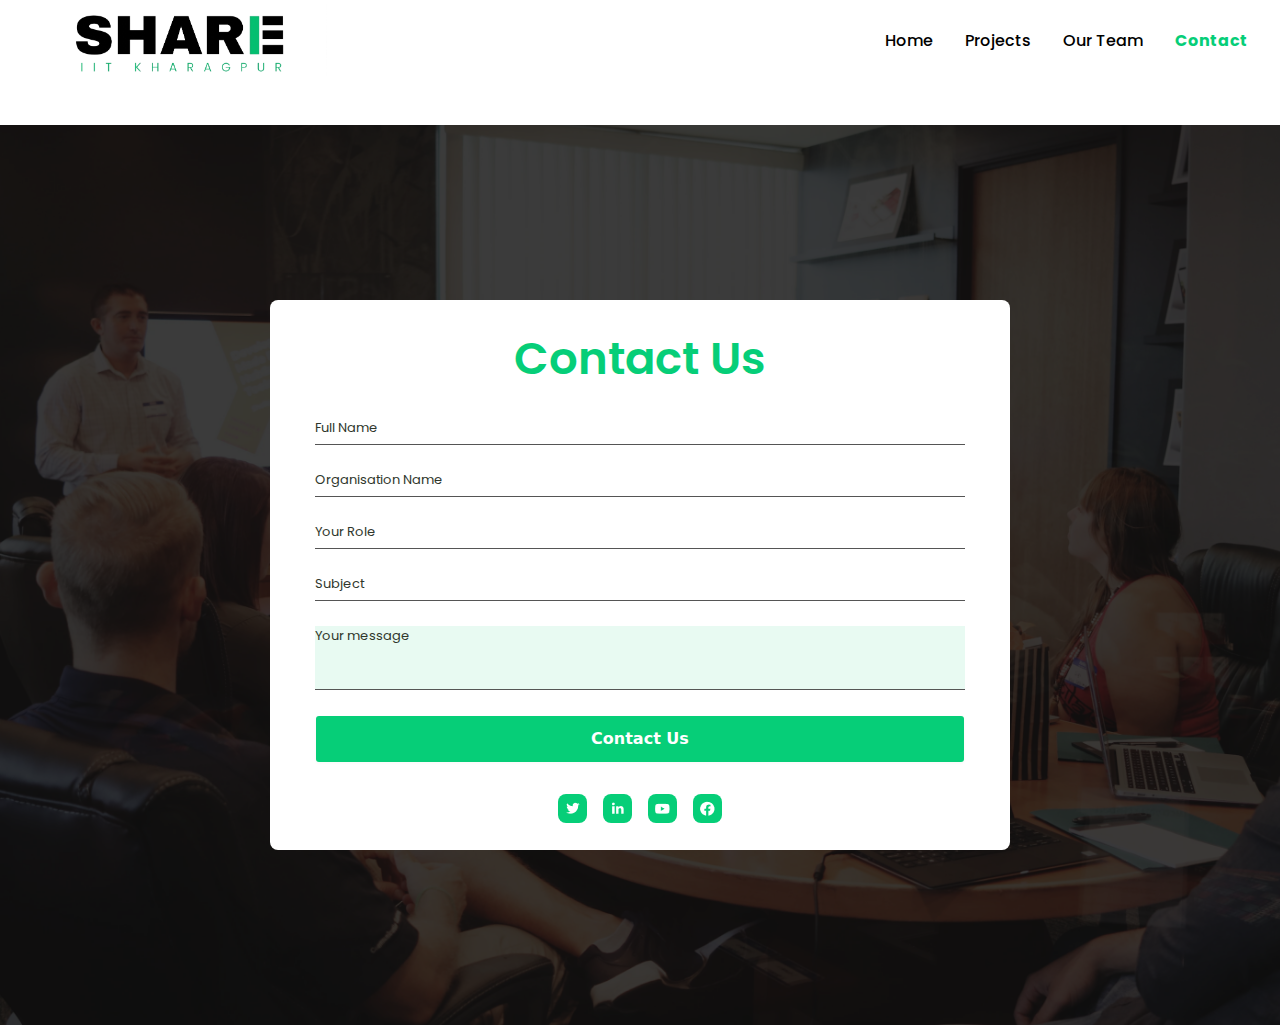
<file: contact.html>
<!DOCTYPE html>
<html lang="en">
<head>
    <meta charset="UTF-8">
    <meta name="viewport" content="width=device-width, initial-scale=1.0">
    <title>Document</title>
    <link rel="stylesheet" href="contacts.css">
</head>
<body>
    <div id="navbar">
        
        <div id="navLogo">
            <input id="menu" class="material-symbols-outlined" type="button" value="menu">
            <div id="sidebar">
                <a href="/index.html" >Home</a>
                <a href="projects.html">Projects</a>
                <a href="Team.html">Our Team</a>
                <a href="contact.html" style="color: #06ce78; font-weight: bolder;">Contact</a>
            </div>
            <img src="assets/Logo_Share.png" alt="" id="logo">
        </div>
        <div id="navLinks">
            <a href="/index.html" >Home</a>
            <a href="projects.html">Projects</a>
            <a href="Team.html">Our Team</a>
            <a href="contact.html" style="color: #06ce78; font-weight: bolder;">Contact</a>
        </div>
    </div>
    <br><br><br><br><br>
    <div id="bg"></div>
    <div id="bg_overlay">
        <div id="whitecard">
            <p id="contact_tittle">Contact Us</p>
            <div id="condetail">
                <div class="input-container">
                    <input type="text" required=""/>
                    <label>Full Name</label>		
                </div>
                <div class="input-container">		
                    <input type="mail" required=""/>
                    <label>Organisation Name</label>
                </div>
                <div class="input-container">		
                    <input type="mail" required=""/>
                    <label>Your Role</label>
                </div>
                <div class="input-container">		
                    <input type="mail" required=""/>
                    <label>Subject</label>
                </div>
                <div class="input-container">		
                    <input type="mail" required="" style="height: 50px; background-color: #06ce7718;"/>
                    <label>Your message</label>
                </div>
            </div>
            <button class="button-5" role="button"> Contact Us</button>
            <div id="footerSocials">
                <a href="https://twitter.com/IitShare74714"><img src="assets/twitter.png" alt="Twitter"> </a>
                <a href="https://www.linkedin.com/company/share-iit-kharagpur/mycompany/"><img src="assets/linkedin.png" alt="Linkedin"> </a>
                <a href="https://www.youtube.com/@shareiitkharagpur4101"><img src="assets/youtube.png" alt="YouTube"> </a>
                <a href="https://www.facebook.com/share.iitkgp"><img src="assets/facebook.png" alt="Facebook"> </a>
            </div>
        </div>
    </div>
    <div id="footerContainer">
        <div id="footer">
            <div id="footerLinks">
                <div id="newsletter">
                    <span class="heading"><h1>Let's Talk</h1></span>
                    <span class="subheading"><h2>give us your mail so we can contact you</h2></span>
                    <div id="newletterSub">
                        <input type="email" placeholder="Input your email">
                        <input type="button" value="Subscribe">
                    </div>
                </div>
                <div class="footerLinksBlock">
                    <span>Office</span>
                    <div id="address">
                        <span class="material-symbols-outlined">Come Find Us</span>
                        <span>IIT Kharagpur,<br>Kharagpur,<br>West Bengal</span>
                    </div>
                </div>
            </div>
            <div id="footerSocials">
                <a href="https://twitter.com/IitShare74714"><img src="assets/twitter.png" alt="Twitter"> </a>
                <a href="https://www.linkedin.com/company/share-iit-kharagpur/mycompany/"><img src="assets/linkedin.png" alt="Linkedin"> </a>
                <a href="https://www.youtube.com/@shareiitkharagpur4101"><img src="assets/youtube.png" alt="YouTube"> </a>
                <a href="https://www.facebook.com/share.iitkgp"><img src="assets/facebook.png" alt="Facebook"> </a>
            </div>
        </div>    
    </div>
    
    <script src="app.js"></script>
</body>
</html>
</file>
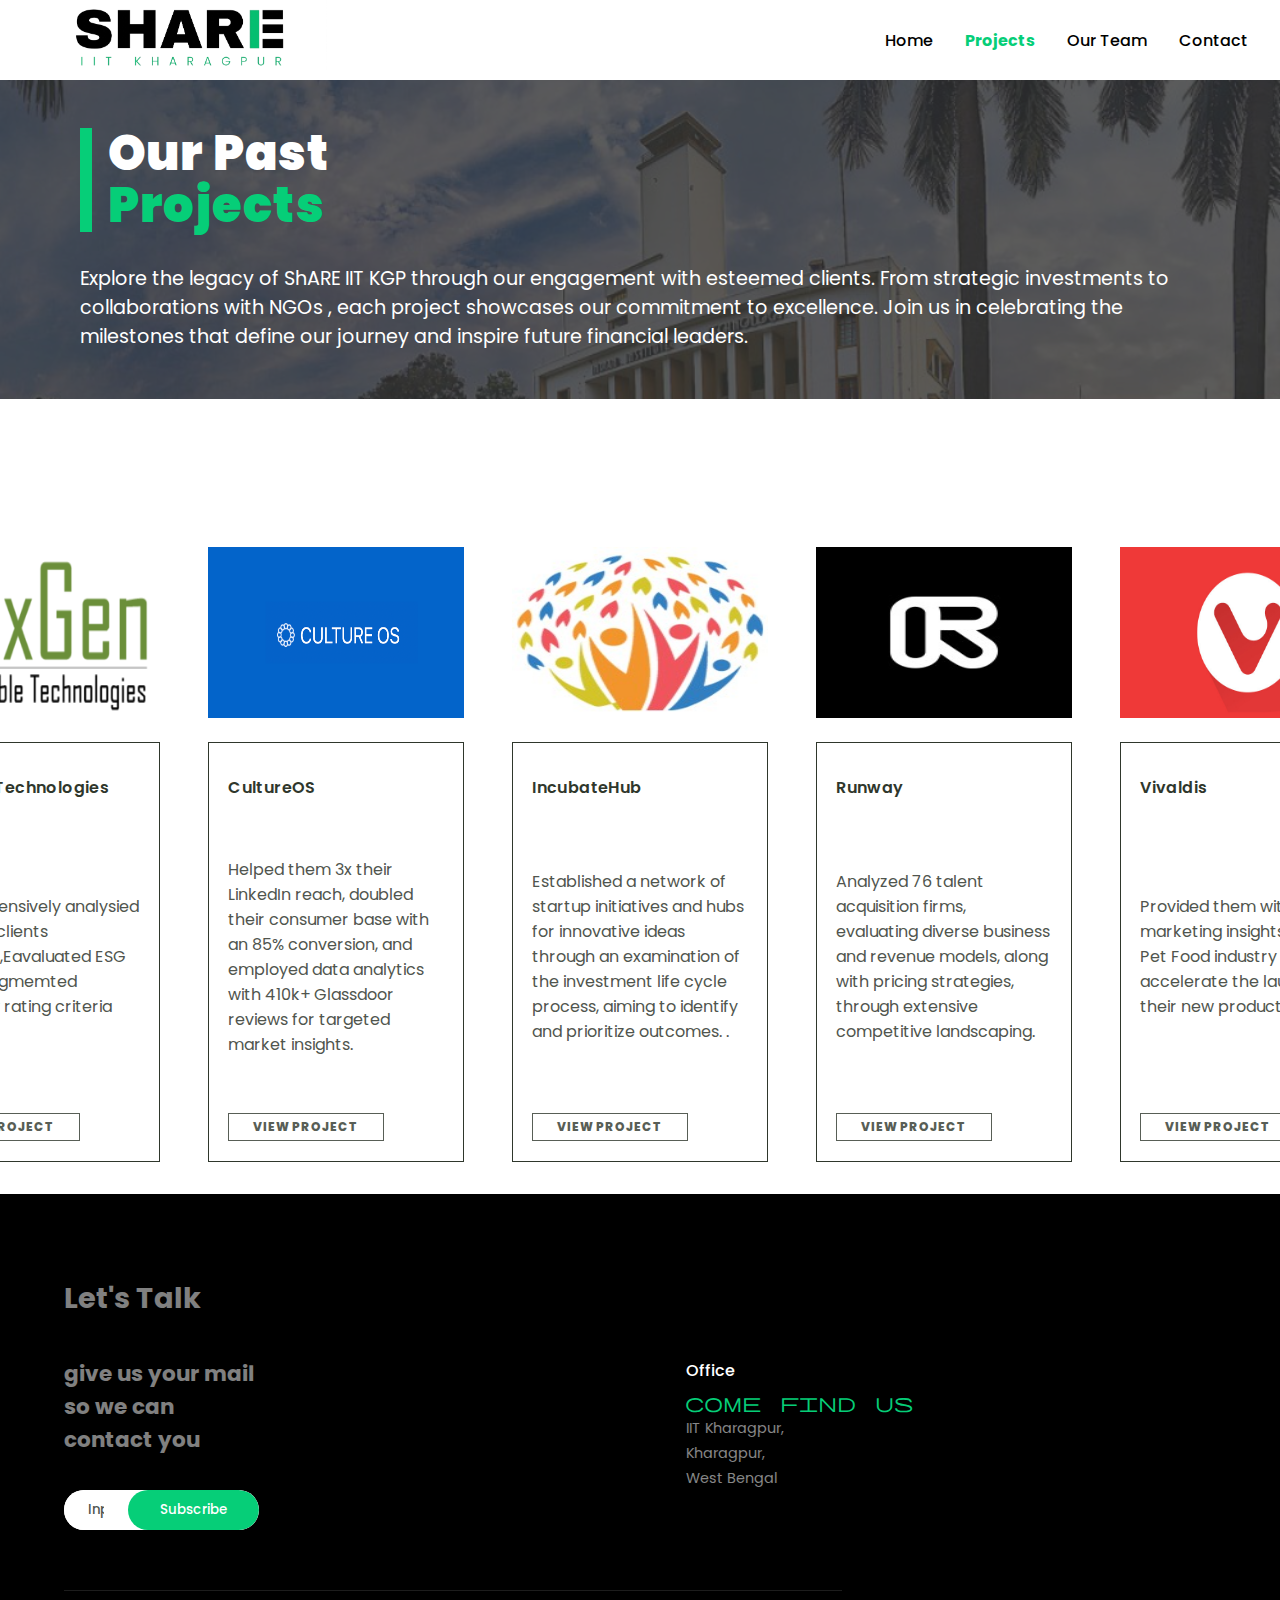
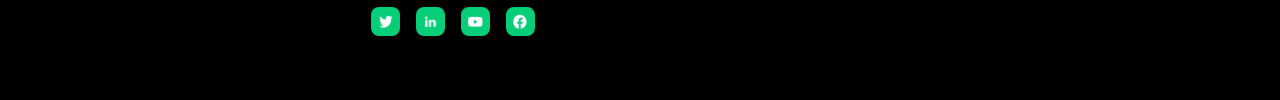
<file: projects.html>
<!DOCTYPE html>
<html lang="en">
<head>
    <meta charset="UTF-8">
    <meta name="viewport" content="width=device-width, initial-scale=1.0">
    <title>Document</title>
    <link rel="stylesheet" href="style.css">
</head>
<body>
    <div id="navbar">
        
        <div id="navLogo">
            <input id="menu" class="material-symbols-outlined" type="button" value="menu">
            <div id="sidebar">
                <a href="/index.html" >Home</a>
                <a href="projects.html" style="color: #06ce78; font-weight: bolder;">Projects</a>
                <a href="Team.html">Our Team</a>
                <a href="contact.html">Contact</a>
            </div>
            <img src="assets/Logo_Share.png" alt="" id="logo">
        </div>
        <div id="navLinks">
            <a href="/index.html" >Home</a>
            <a href="projects.html" style="color: #06ce78; font-weight: bolder;">Projects</a>
            <a href="Team.html">Our Team</a>
            <a href="contact.html">Contact</a>
        </div>
    </div>
    <div>
        <div id="hero">
            <div id="heroLeft" style="width:100%;">
                <!-- <img id="heroBgImg" src="assets/hero-bg.jpg"> -->
                <div id="heroLeftContent">
                    <div id="heroMotto">
                        <span>Our Past</span>
                        <span>Projects</span>
                    </div>
                    <div id="heroAbout">
                        Explore the legacy of ShARE IIT KGP through our engagement with esteemed clients. From strategic investments to collaborations with NGOs , each project showcases our commitment to excellence. Join us in celebrating the milestones that define our journey and inspire future financial leaders.
                    </div>
                </div>
                
            </div>
        </div>
    
    <!-- Projects area 


Runway

-->

        <div id="projects2" style="margin-top: 100px;">
            <div id="projectsList">
                <div class="projectsItem">
                    <img src="assets/FluxGen_Logo-2-300x156.png" alt="">
                    <div class="projectInfo">
                        <span class="projectTitle">Fluxgen Technologies</span>
                        <span class="projectText">comprehensively analysied  Fluxgens clients database,Eavaluated ESG scores,segmemted company rating criteria
                        </span>
                        <input class="openProjectBtn" type="button" value="VIEW PROJECT" href ="projects.html">
                    </div>
                </div>
                <div class="projectsItem">
                    <img src="assets/CultureOS.png" alt="">
                    <div class="projectInfo">
                        <span class="projectTitle">CultureOS</span>
                        <span class="projectText">Helped them 3x their LinkedIn reach, doubled their consumer base with an 85% conversion, and employed data analytics with 410k+ Glassdoor reviews for targeted market insights.
                        </span>
                        <input class="openProjectBtn" type="button" value="VIEW PROJECT" href ="projects.html">
                    </div>
                </div>
                <div class="projectsItem">
                    <img src="assets/IncubateHub.jpeg" alt="">
                    <div class="projectInfo">
                        <span class="projectTitle">IncubateHub</span>
                        <span class="projectText">Established a network of startup initiatives and hubs for innovative ideas through an examination of the investment life cycle process, aiming to identify and prioritize outcomes.
.</span>
                        <input class="openProjectBtn" type="button" value="VIEW PROJECT" href ="projects.html">
                    </div>
                </div>
                <div class="projectsItem">
                    <img src="assets/Runway.jpeg" alt="">
                    <div class="projectInfo">
                        <span class="projectTitle">Runway</span>
                        <span class="projectText">Analyzed 76 talent acquisition firms, evaluating diverse business and revenue models, along with pricing strategies, through extensive competitive landscaping.</span>
                        <input class="openProjectBtn" type="button" value="VIEW PROJECT" href ="projects.html">
                    </div>
                </div>
                <div class="projectsItem">
                    <img src="assets/Vivaldis.jpg" alt="">
                    <div class="projectInfo">
                        <span class="projectTitle">Vivaldis</span>
                        <span class="projectText">Provided them with marketing insights into the Pet Food industry to accelerate the launch of their new products</span>
                        <input class="openProjectBtn" type="button" value="VIEW PROJECT" href ="projects.html">
                    </div>
                </div>
            </div>
        </div>
 
        </div>
        </div>

        <!-- Footer  -->
        <div id="footerContainer">
            <div id="footer">
                <div id="footerLinks">
                    <div id="newsletter">
                        <span class="heading"><h1>Let's Talk</h1></span>
                        <span class="subheading"><h2>give us your mail so we can contact you</h2></span>
                        <div id="newletterSub">
                            <input type="email" placeholder="Input your email">
                            <input type="button" value="Subscribe">
                        </div>
                    </div>
                    <div class="footerLinksBlock">
                        <span>Office</span>
                        <div id="address">
                            <span class="material-symbols-outlined">Come Find Us</span>
                            <span>IIT Kharagpur,<br>Kharagpur,<br>West Bengal</span>
                        </div>
                    </div>
                </div>
                <div id="footerSocials">
                    <a href="https://twitter.com/IitShare74714"><img src="assets/twitter.png" alt="Twitter"> </a>
                    <a href="https://www.linkedin.com/company/share-iit-kharagpur/mycompany/"><img src="assets/linkedin.png" alt="Linkedin"> </a>
                    <a href="https://www.youtube.com/@shareiitkharagpur4101"><img src="assets/youtube.png" alt="YouTube"> </a>
                    <a href="https://www.facebook.com/share.iitkgp"><img src="assets/facebook.png" alt="Facebook"> </a>
                </div>
            </div>    
        </div>
        <script src="app.js"></script>
</body>
</html>
</file>
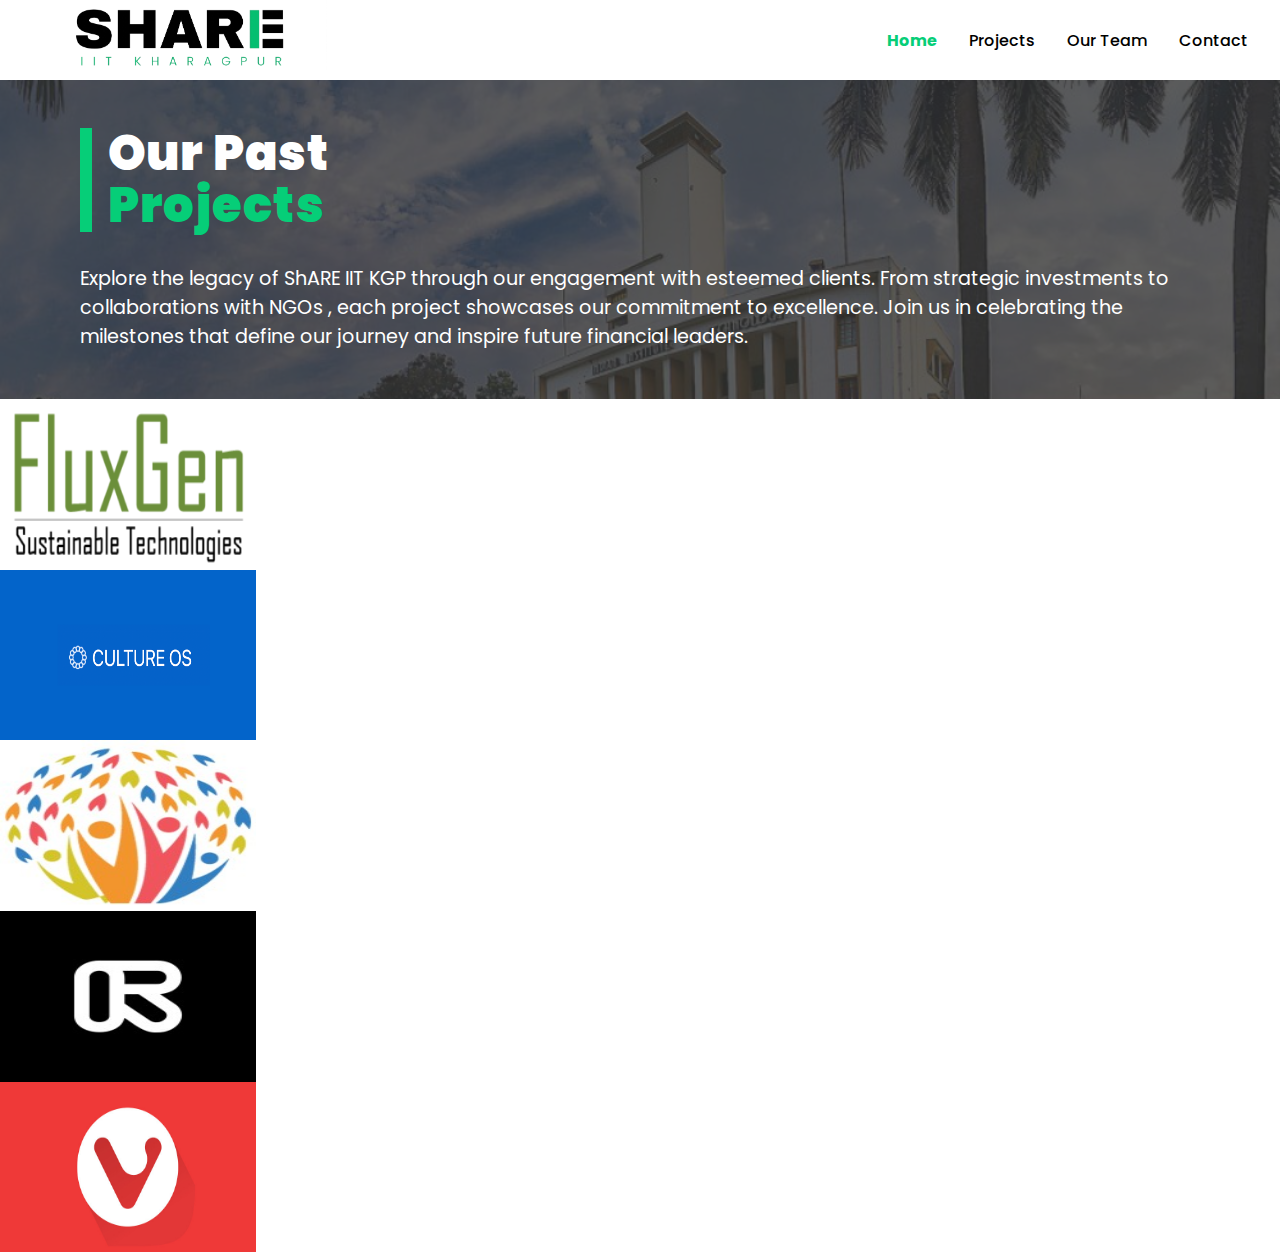
<file: projects2.html>
<!DOCTYPE html>
<html lang="en">
<head>
    <meta charset="UTF-8">
    <meta name="viewport" content="width=device-width, initial-scale=1.0">
    <title>Document</title>
    <link rel="stylesheet" href="style.css">
</head>
<body>
    <div id="navbar">
        
        <div id="navLogo">
            <input id="menu" class="material-symbols-outlined" type="button" value="menu">
            <div id="sidebar">
                <a href="/" style="color: #06ce78; font-weight: bolder;">Home</a>
                <a href="projects.html">Projects</a>
                <a href="Team.html">Our Team</a>
                <a href="contact.html">Contact</a>
            </div>
            <img src="assets/Logo_Share.png" alt="" id="logo">
        </div>
        <div id="navLinks">
            <a href="/" style="color: #06ce78; font-weight: bolder;">Home</a>
            <a href="projects.html">Projects</a>
            <a href="Team.html">Our Team</a>
            <a href="contact.html">Contact</a>
        </div>
    </div>
    <div>
        <div id="hero">
            <div id="heroLeft" style="width:100%;">
                <!-- <img id="heroBgImg" src="assets/hero-bg.jpg"> -->
                <div id="heroLeftContent">
                    <div id="heroMotto">
                        <span>Our Past</span>
                        <span>Projects</span>
                    </div>
                    <div id="heroAbout">
                        Explore the legacy of ShARE IIT KGP through our engagement with esteemed clients. From strategic investments to collaborations with NGOs , each project showcases our commitment to excellence. Join us in celebrating the milestones that define our journey and inspire future financial leaders.
                    </div>
                </div>
                
            </div>
        </div>
    
    <!-- Projects area 

    --> 
    <div id="ProjectPFPContainer">
        <div id="Fluxgen">
            <div class="projectsItem">
                <img src="assets/FluxGen_Logo-2-300x156.png" alt="">
            </div>
        </div>
        <div id="CultureOS">
            <div class="projectsItem">
                <img src="assets/CultureOS.png" alt="">
            </div>
        </div>
        <div class="projectsItem">
            <img src="assets/IncubateHub.jpeg" alt="">
        </div>
        <div class="projectsItem">
            <img src="assets/Runway.jpeg" alt="">
        </div>
        <div class="projectsItem">
            <img src="assets/Vivaldis.jpg" alt="">
        </div>
    </div>
    <script src="app.js"></script>
</body>
</html>
</file>
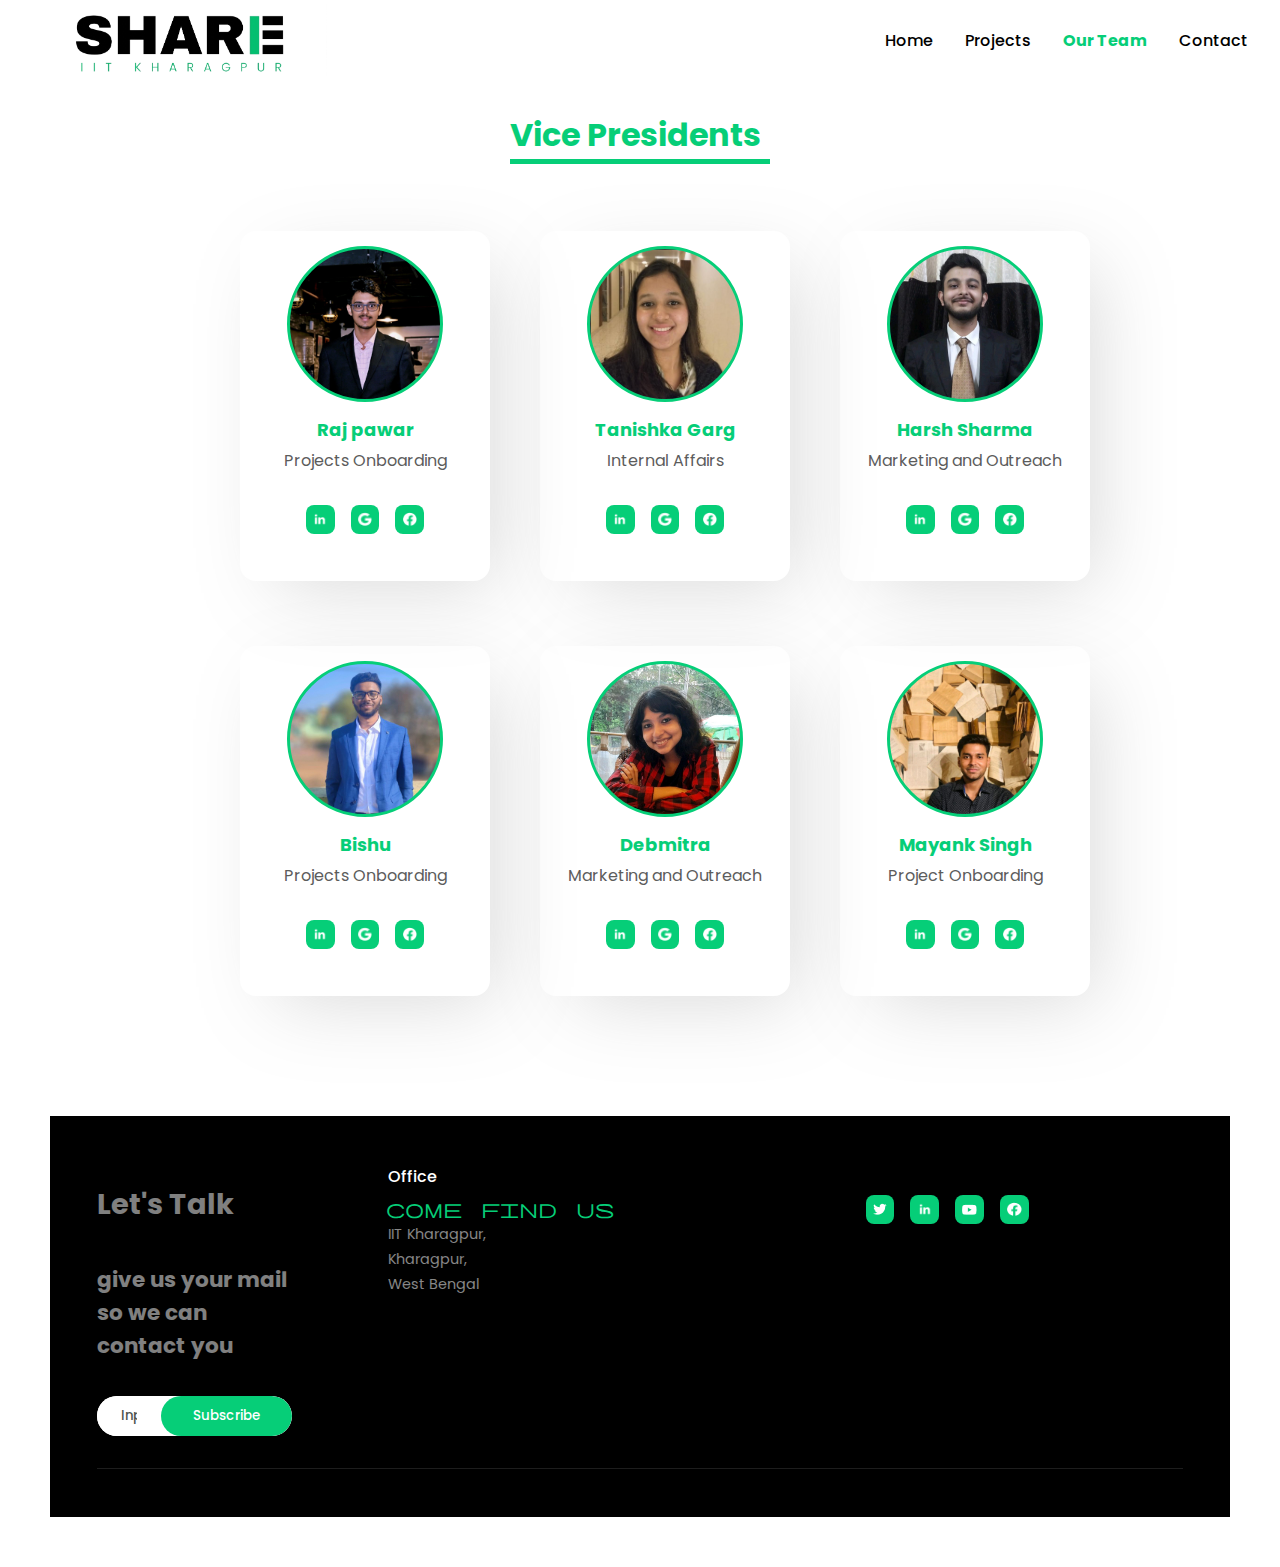
<file: Team.html>
<!DOCTYPE html>
<html lang="en">
<head>
    <meta charset="UTF-8">
    <meta name="viewport" content="width=device-width, initial-scale=1.0">
    <title>Document</title>
</head>
<body>
    <!DOCTYPE html>
<html lang="en">
<head>
    <meta charset="UTF-8">
    <meta name="viewport" content="width=device-width, initial-scale=1.0">
    <title>Document</title>
    <link rel="stylesheet" href="team.css">
</head>
<body>
    <div id="navbar">
        
        <div id="navLogo">
            <input id="menu" class="material-symbols-outlined" type="button" value="menu">
            <div id="sidebar">
                <a href="/index.html" >Home</a>
                <a href="projects.html">Projects</a>
                <a href="Team.html" style="color: #06ce78; font-weight: bolder;">Our Team</a>
                <a href="contact.html">Contact</a>
            </div>
            <img src="assets/Logo_Share.png" alt="" id="logo">
        </div>
        <div id="navLinks">
            <a href="/index.html" >Home</a>
            <a href="projects.html">Projects</a>
            <a href="Team.html" style="color: #06ce78; font-weight: bolder;">Our Team</a>
            <a href="contact.html">Contact</a>
        </div>
    </div>
    <div id="cardbody" >
        <div id="vp"><h1 id="heading">Vice Presidents</h1></div>
        <div id="containercard">
            <div id="card">
                <div id="photo">
                    <div id="circle" style="background-image: url(assets/raj.jpeg);"></div>
                </div>
                <p style="margin-top: 20px;margin-bottom: 0px;font-size: large;font-weight: 700;color: #06ce78;">Raj pawar</p>
                <p style="margin-top :5px; color: rgb(92, 92, 92);">Projects Onboarding</p>
                <div id="footerSocials">

                    <a href="https://www.linkedin.com/in/rajpawar21/"><img src="assets/linkedin.png" alt="Linkedin"> </a>
                    <a href="raj.pawar.shareiitkgp@gmail.com"><img src="assets/google.png" alt="Google"> </a>
                    <a href="https://www.facebook.com/profile.php?id=100075086426747"><img src="assets/facebook.png" alt="Facebook"> </a>
                </div>
            </div>
            <div id="card">
                <div id="photo">
                    <div id="circle" style="background-image: url(assets/Tanishka.png);"></div>
                </div>
                <p style="margin-top: 20px;margin-bottom: 0px;font-size: large;font-weight: 700;color: #06ce78;">Tanishka Garg</p>
                <p style="margin-top :5px; color: rgb(92, 92, 92);">Internal Affairs</p>
                <div id="footerSocials">

                    <a href="https://www.linkedin.com/in/tanishka-garg-9ba53b223/"><img src="assets/linkedin.png" alt="Linkedin"> </a>
                    <a href="babitagarg0727@gmail.com"><img src="assets/google.png" alt="Google"> </a>
                    <a href="https://www.facebook.com/profile.php?id=100073796983255&mibextid=ZbWKwL"><img src="assets/facebook.png" alt="Facebook"> </a>
                </div>
            </div>
            <div id="card">
                <div id="photo">
                    <div id="circle" style="background-image: url(assets/harsh.jpeg);"></div>
                </div>
                <p style="margin-top: 20px;margin-bottom: 0px;font-size: large;font-weight: 700;color: #06ce78;">Harsh Sharma</p>
                <p style="margin-top :5px; color: rgb(92, 92, 92);">Marketing and Outreach</p>
                <div id="footerSocials">

                    <a href="https://www.linkedin.com/in/harsh0901/"><img src="assets/linkedin.png" alt="Linkedin"> </a>
                    <a href="harsh.harsh09011@gmail.com"><img src="assets/google.png" alt="Google"> </a>
                    <a href="https://www.facebook.com/profile.php?id=100073612624284"><img src="assets/facebook.png" alt="Facebook"> </a>
                </div>
            </div>
         
        </div>

        <div id="containercard">
            <div id="card">
                <div id="photo">
                    <div id="circle" style="background-image: url(assets/Bishu.jpeg);"></div>
                </div>
                <p style="margin-top: 20px;margin-bottom: 0px;font-size: large;font-weight: 700;color: #06ce78;">Bishu</p>
                <p style="margin-top :5px; color: rgb(92, 92, 92);">Projects Onboarding</p>
                <div id="footerSocials">

                    <a href="https://www.linkedin.com/in/bishu0731/"><img src="assets/linkedin.png" alt="Linkedin"> </a>
                    <a href="mailto:beissue0731@gmail.com"><img src="assets/google.png" alt="Google"> </a>
                    <a href="https://www.facebook.com/profile.php?id=100075307278088"><img src="assets/facebook.png" alt="Facebook"> </a>
                </div>
            </div>
             <div id="card">
                <div id="photo">
                    <div id="circle" style="background-image: url(assets/Debmitra.jpeg);"></div>
                </div>
                <p style="margin-top: 20px;margin-bottom: 0px;font-size: large;font-weight: 700;color: #06ce78;">Debmitra</p>
                <p style="margin-top :5px; color: rgb(92, 92, 92);">Marketing and Outreach</p>
                <div id="footerSocials">

                    <a href="https://www.linkedin.com/in/debmitra-mukherjee-147944230/"><img src="assets/linkedin.png" alt="Linkedin"> </a>
                    <a href="debmitra999@gmail.com"><img src="assets/google.png" alt="Google"> </a>
                    <a href="https://www.facebook.com/profile.php?id=100077032329841"><img src="assets/facebook.png" alt="Facebook"> </a>
                </div>
            </div>
                
            <div id="card">
                <div id="photo">
                    <div id="circle" style="background-image: url(assets/Mayank.jpeg);"></div>
                </div>
                <p style="margin-top: 20px;margin-bottom: 0px;font-size: large;font-weight: 700;color: #06ce78;">Mayank Singh</p>
                <p style="margin-top :5px; color: rgb(92, 92, 92);">Project Onboarding</p>
                <div id="footerSocials">
                    <a href="https://www.linkedin.com/in/mayank-singh-58b951213/"><img src="assets/linkedin.png" alt="Linkedin"> </a>
                    <a href="mailto:mayanksingh2481.iitkgp@gmail.com"><img src="assets/google.png" alt="Google"> </a>
                    <a href="https://www.facebook.com/profile.php?id=100005157690585"><img src="assets/facebook.png" alt="Facebook"> </a>
                </div>
                  
            </div>
        </div>
        <div id="footerContainer">
            <div id="footer">
                <div id="footerLinks">
                    <div id="newsletter">
                        <span class="heading"><h1>Let's Talk</h1></span>
                        <span class="subheading"><h2>give us your mail so we can contact you</h2></span>
                        <div id="newletterSub">
                            <input type="email" placeholder="Input your email">
                            <input type="button" value="Subscribe">
                        </div>
                    </div>
                    <div class="footerLinksBlock">
                        <span>Office</span>
                        <div id="address">
                            <span class="material-symbols-outlined">Come Find Us</span>
                            <span>IIT Kharagpur,<br>Kharagpur,<br>West Bengal</span>
                        </div>
                    </div>
                    
                <div id="footerSocials">
                    <a href="https://twitter.com/IitShare74714"><img src="assets/twitter.png" alt="Twitter"> </a>
                    <a href="https://www.linkedin.com/company/share-iit-kharagpur/mycompany/"><img src="assets/linkedin.png" alt="Linkedin"> </a>
                    <a href="https://www.youtube.com/@shareiitkharagpur4101"><img src="assets/youtube.png" alt="YouTube"> </a>
                    <a href="https://www.facebook.com/share.iitkgp"><img src="assets/facebook.png" alt="Facebook"> </a>
                </div>
            </div>    
        </div>
        
    </div>
    <script src="app.js"></script>
</body>
</html>
</file>
<file: contacts.css>
@import url("https://fonts.googleapis.com/css2?family=Poppins:wght@100;200;300;400;500;600;700;800;900&display=swap");
@import url("https://fonts.googleapis.com/css2?family=Material+Symbols+Outlined:opsz,wght,FILL,GRAD@20..48,100..700,0..1,-50..200");

body {
    margin: 0;
    font-family: 'Poppins', sans-serif;
}

:root {
    --green: #06ce78;
    --gray: #2f372c;
    --light-gray: #50554e;
}

* { 
    font-family: 'Poppins', sans-serif;
}
#navLogo img{
    max-height: 80px !important;
} 

#navbar {
    width: 100%;
    box-sizing: border-box;
    padding: 0 2rem;
    display: flex;
    flex-direction: row;
    justify-content: space-between;
    align-items: center;
    position: fixed;
    top: 0;
    left: 0;
    background: white;
    z-index: 100;
    height: 5rem;
}
#navLogo img {
    max-height: 80px !important;
    padding-top: 0.8rem;
}
#navLinks {
    display: flex;
    flex-direction: row;
    column-gap: 2rem;
}

#navLinks a {
    text-decoration: none;
    font-family: 'Poppins', sans-serif;
    color: black;
    font-weight: 500;
}

#navLinks a:hover {
    text-decoration: underline;
    text-underline-position: from-font;
}
#menu {
    background: transparent;
    border: none;
    display: none;
    color: var(--text-color);
}

#navLogo{
    display: flex;
    flex-direction: row;
    column-gap: 20px;
    margin-bottom: 5px;
}



#sidebar {
    display: flex;
    height: 100%;
    position: fixed;
    top: 0;
    left: -100vw;
    padding: 3rem;
    flex-direction: column;
    row-gap: 2rem;
    background: #edeae5;
    transition: all 0.5s;
    box-shadow: 100rem 0 0 200rem #2c181000;
}


#menu:focus ~ #sidebar {
    box-shadow: 100rem 0 0 200rem #2c181099;
    left: 0;
}

#sidebar:active {
    box-shadow: 100rem 0 0 200rem #2c181099;
    left: 0;
}


#sidebar a {
    text-decoration: none;
    color: var(--text-color);
    font-family: var(--font-sans);
    font-size: 1.25rem;
}
#bg{
    position: absolute;
    width: 100%;
    height: 100%;
    background-image: url(assets/contactbg.webp) ;
    background-size: cover;
    filter: brightness(0.2) contrast(0.9);
}
#bg_overlay{
    position: absolute;
    width: 100%;
    height: 100%;
    z-index: 1;
    display: flex;
    align-items: center;
    justify-content: center;
}
#whitecard{
    height: 480px;
    width: 650px ;
    z-index: 2;
    background-color: white;
    border-radius: 8px;
    display: flex;
    padding: 45px;
    padding-top: 25px;
    flex-direction: column;
    justify-items: center;

}
.whitecard_tittles{
    font-size: smaller;
    margin-bottom: 5px;
}
#condetail{
    z-index: 3;
    display: flex;
    flex-direction: column;

}
.input-container{
	position:relative;
	margin-bottom:25px;
}
.input-container label{
	position:absolute;
	top:0px;
	left:0px;
	font-size:13px;
	color: var(--gray);	
    pointer-events:none;
	transition: all 0.2s ease-in-out;
}
.input-container input{ 
  border:0;
  border-bottom:1px solid #555;  
  background:transparent;
  width:100%;
  height: 13px;
  padding:8px 0 5px 0;
  font-size:16px;
  color:#626262;
}
.input-container input:focus{ 
 border:none;	
 outline:none;
 border-bottom:1px solid var(--green);	
}
.input-container input:focus ~ label,
.input-container input:valid ~ label{
	top:-15px;
	font-size:12px;
	
}
#contact_tittle{
    text-align: center;
    padding-top: 0;
    margin-top:0 ;
    margin-bottom:25px ; 
    font-size: 45px;
    font-weight: 600;
    color: #06ce78;

}



/* CSS */
.button-5 {
  align-items: center;
  background-clip: padding-box;
  background-color: var(--green);
  border: 1px solid transparent;
  border-radius: .25rem;
  box-shadow: rgba(0, 0, 0, 0.02) 0 1px 3px 0;
  box-sizing: border-box;
  color: #fff;
  cursor: pointer;
  display: inline-flex;
  font-family: system-ui,-apple-system,system-ui,"Helvetica Neue",Helvetica,Arial,sans-serif;
  font-size: 16px;
  font-weight: 600;
  justify-content: center;
  line-height: 1.25;
  margin: 0;
  min-height: 3rem;
  padding: calc(.875rem - 1px) calc(1.5rem - 1px);
  position: relative;
  text-decoration: none;
  transition: all 250ms;
  user-select: none;
  -webkit-user-select: none;
  touch-action: manipulation;
  vertical-align: baseline;
  width: auto;
}

.button-5:hover,
.button-5:focus {
  background-color:var(--green);
  box-shadow: rgba(0, 0, 0, 0.1) 0 4px 12px;
}

.button-5:hover {
  transform: translateY(-1px);
}

.button-5:active {
  background-color:#037b47 ;
  box-shadow: rgba(0, 0, 0, .06) 0 2px 4px;
  transform: translateY(0);
}
#footerSocials {
    margin-top: 15px;
    display: flex;
    flex-direction: row;
    width: 100%;
    justify-content: center;
    column-gap: 1rem;
}

#footerSocials a {
    display: flex;
    align-items: center;
    justify-content: center;
    height: 1.8rem;
    width: 1.8rem;
    background: var(--green);
    border-radius: 0.5rem;
    margin-top: 1rem;
    transition: all 0.2s;
}

#footerSocials a:hover {
    transform: scale(1.1);
}

#footerSocials a:img {
    height: 0.9rem;
    width: 0.9rem;
    object-fit: contain;
}


@media screen and (max-width: 768px) {

    #menu {
        background: transparent;
        border: none;
        display: flex;
        color: var(--text-color);
    }
    #navLinks {
        display: none;
        flex-direction: row;
        column-gap: 2rem;
    }
    #navLogo img{
        position:absolute;
        right:0%;
        height:40px;
        top:15%;
        max-width:120px;
    }
    }
</file>
<file: style.css>
@import url('https://fonts.googleapis.com/css2?family=Poppins:wght@100;200;300;400;500;600;700;800;900&display=swap');
@import url("https://fonts.googleapis.com/css2?family=Material+Symbols+Outlined:opsz,wght,FILL,GRAD@20..48,100..700,0..1,-50..200");

body {
    margin: 0;
    font-family: 'Poppins', sans-serif;
}

:root {
    --green: #06ce78;
    --gray: #2f372c;
    --light-gray: #50554e;
}

* { 
    font-family: 'Poppins', sans-serif;
}

#navbar {
    width: 100%;
    box-sizing: border-box;
    padding: 0 2rem;
    display: flex;
    flex-direction: row;
    justify-content: space-between;
    align-items: center;
    position: fixed;
    top: 0;
    left: 0;
    background: white;
    z-index: 100;
    height: 5rem;
}

#navLinks {
    display: flex;
    flex-direction: row;
    column-gap: 2rem;
}

#navLinks a {
    text-decoration: none;
    font-family: 'Poppins', sans-serif;
    color: black;
    font-weight: 500;
}

#navLinks a:hover {
    text-decoration: underline;
    text-underline-position: from-font;
}
#menu {
    background: transparent;
    border: none;
    display: none;
    color: var(--text-color);
}

#navLogo{
    display: flex;
    flex-direction: row;
    column-gap: 20px;
    margin-bottom: 5px;
}
#sidebar {
    display: flex;
    height: 100%;
    position: fixed;
    top: 0;
    left: -100vw;
    padding: 3rem;
    flex-direction: column;
    row-gap: 2rem;
    background: #edeae5;
    transition: all 0.5s;
    box-shadow: 100rem 0 0 200rem #2c181000;
}


#menu:focus ~ #sidebar {
    box-shadow: 100rem 0 0 200rem #2c181099;
    left: 0;
}

#sidebar:active {
    box-shadow: 100rem 0 0 200rem #2c181099;
    left: 0;
}


#sidebar a {
    text-decoration: none;
    color: var(--text-color);
    font-family: var(--font-sans);
    font-size: 1.25rem;

}

#hero {
    width: 100%;
    display: flex;
    flex-direction: row;
    margin-top: 5rem;
}



#heroLeft {
    background-image: url(assets/hero-bg.jpg);
    background-size: cover;
    background-position: center center;
}

#heroBgImg {
    width: 100%;
    height: 100%;
    position: absolute;
    z-index: 0;
    object-fit: cover;
    filter: brightness(0.2) contrast(0.8);
}

#heroLeftContent {
    display: flex;
    flex-direction: column;
    row-gap: 2rem;
    box-sizing: border-box;
    padding: 3rem 5rem ;
    background: #333c;
    width: 100%;
    height: 100%;
    justify-content: center;
}

#heroMotto {
    z-index: 1;
    display: flex;
    flex-direction: column;
    border: solid var(--green);
    border-width: 0 0 0 0.75rem;
    padding: 0 1rem;
}

#heroMotto span {
    font-weight: 900;
    font-size: 3rem;
    line-height: 3.25rem;
    letter-spacing: 0.075rem;
}

#heroMotto span:nth-child(1) {
    color: white;

}

#heroMotto span:nth-child(2) {
    color: var(--green);
}

#heroAbout {
    z-index: 1;
    color: white;
    font-weight: 400;
    font-size: 1.2em;
}

#heroBtn {
    z-index: 1;
    color: white;
    font-weight: 600;
    font-size: 1.25rem;
    padding: 1.5rem 2rem;
    background: var(--green);
    border: none;
    width: max-content;
    letter-spacing: 0.08rem;
    cursor: pointer;
    
}

#heroRight {
    background: var(--green);
    display: flex;
    flex-direction: column;
    padding: 2rem 3rem;
    width: 100%;
}

#heroOfferTitle {
    font-size: 2rem;
    font-weight: 900;
    color: var(--gray);
    margin-bottom: 1rem;
}

#heroOfferList {
    display: flex;
    flex-direction: column;
    row-gap: 1.5rem;
}

.heroOfferItem {
    display: flex;
    flex-direction: row;
    column-gap: 1.5rem;
}

.heroOfferInfo {
    display: flex;
    flex-direction: column;
}

.heroOfferImg {
    margin: auto;
    height: 3rem;
    width: 3rem;

}

.heroOfferHead {
    color: var(--gray);
    font-weight: 900;
    font-size: 1.25rem;
    line-height: 1.5rem;

}

.heroOfferText {
    color: white;
    font-weight: 400;
    font-size: 1rem;
    line-height: 1.5rem;

}

#callToAction {
    padding: 3rem 5rem;
    width: 100%;
    box-sizing: border-box;
    z-index: 100;
    box-shadow: 0 1rem 4rem #6662;
    display: flex;
    flex-direction: row;
    align-items: center;
    justify-content: space-evenly;
}

#callToAction span {
    color: var(--gray);
    font-weight: 900;
    font-size: 2rem;
}

#callToAction input[type=button] {
    color: var(--green);
    font-weight: 600;
    font-size: 1rem;
    padding: 1rem 2rem;
    background: white;
    border: solid var(--green) 0.2rem;
    width: max-content;
    letter-spacing: 0.08rem;
    transition: all 0.2s;
    cursor: pointer;
}

#callToAction input[type=button]:hover {
    color: white;
    font-weight: 700;
    background: var(--green);
}

#whyUs {
    display: flex;
    flex-direction: row;
    width: 100%;
}

#whyUs img {
    height: 40rem;
    z-index: -1;
}

#whyUsInfo {
    display: flex;
    flex-direction: column;
    width: 100%;
    background: #00000008;
}

#whyUsHead {
    color: var(--gray);
    font-weight: 900;
    font-size: 2rem;
    margin: auto auto 0px auto;
    width: 44rem;
    padding-left: 2rem ;
}

.whyUsTextBlock {
    display: flex;
    flex-direction: row;
    column-gap: 4rem;
    margin: 1.5rem auto 0 auto;
    padding-left: 2rem;
    padding-right: 2rem;
}

.whyUsTextBlock span {
    color:var(--light-gray);
    opacity: 0.9;
    width: 20rem;
}

#whyUsStats {
    width: 100%;
    display: flex;
    flex-direction: row;
    margin-top: auto;
}

#whyUsStats div {
    padding: 1.5rem 0;
    width: 50%;
    box-sizing: border-box;
    display: flex;
    flex-direction: column;
    align-items: center;
}

#whyUsStats div:nth-child(1) {
    background: var(--green);
    color: var(--gray);
}

#whyUsStats div:nth-child(2) {
    background: var(--gray);
    color: white;
}

#whyUsStats div span:nth-child(1) {
    font-size: 2rem;
    font-weight: 900;
}

#whyUsStats div span:nth-child(2) {
    font-size: 0.9rem;
    font-weight: 700;
}


#projects {
    display: flex;
    flex-direction: column;
    width: 100%;
    box-sizing: border-box;
    padding: 2rem;
    align-items: center;
}

#projects2 {
    display: flex;
    flex-direction: column;
    width: 100%;
    box-sizing: border-box;
    padding: 2rem;
    align-items: center;
    
}

#navLogo img{
    max-height: 80px !important;
} 
#projectsHead {
    font-size: 2rem;
    font-weight: 900;
    color: var(--gray);
}

.greenBar {
    width: 3rem;
    margin: 1rem 0;
    height: 0.4rem;
    background: var(--green);
}

#projectsList {
    display: flex;
    flex-direction: row;
    column-gap: 3rem;
    margin-top: 1rem;
}

.projectsItem {
    display: flex;
    flex-direction: column;
    row-gap: 1.5rem;
    width: 16rem;
}

.projectsItem img {
   width: 100%;
    height: auto;
    aspect-ratio: 3/2;

}

.projectInfo {
    width: 100%;
    box-sizing: border-box;
    padding: 2rem 1.2rem 1.2rem 1.2rem;
    border: solid var(--gray) 0.05rem;
    display: flex;
    flex-direction: column;
    row-gap: 2rem;
    height: 420px;
    justify-content:space-between;
    
}

.projectTitle {
    color: var(--gray);
    font-weight: 600;
    letter-spacing: 0.025rem;
}

.projectText {
    width: 100%;
    color: var(--light-gray);
}

.openProjectBtn {
    background: white;
    padding: 0.25rem 1.5rem;
    color: var(--gray);
    border: solid var(--gray) 0.1rem;
    width: max-content;
    font-weight: 800;
    font-size: 0.75rem;
    letter-spacing: 0.05rem;
    opacity: 0.8;
    transition: all 0.2s;
    cursor: pointer;
}

.openProjectBtn:hover {
    background: var(--gray);
    color: white;
}

#openAllProjects {
    background: white;
    padding: 0.6rem 2.5rem;
    color: var(--gray);
    border: solid var(--gray) 0.2rem;
    width: max-content;
    font-weight: 700;
    font-size: 0.9rem;
    letter-spacing: 0.05rem;
    margin: 2rem;
    transition: all 0.2s;
    cursor: pointer;
}

#openAllProjects:hover {
    background: var(--gray);
    color: white;
}

#joinUs {
    display: flex;
    flex-direction: row;
}

#joinUsTitle {
    font-size: 2.5rem;
    line-height: 3rem;
    font-weight: 700;
    color: white;
}

#joinUsContent {
    display: flex;
    flex-direction: column;
    background: #2a2a2a;
    padding: 3rem calc(25vw - 15rem);
}


#joinUsList {
    display: flex;
    flex-direction: column;
    row-gap: 2rem;
    margin: 1rem 0;
}

.joinUsItem {
    display: flex;
    flex-direction: row;
    column-gap: 3rem;
}

.joinUsInfo {
    display: flex;
    flex-direction: column;
}

.joinUsImg {
    margin: auto;
    height: 2rem;
    width: 2rem;

}

.joinUsHead {
    color: var(--green);
    font-weight: 700;
    font-size: 1.25rem;
    line-height: 1.5rem;

}

.joinUsText {
    color: white;
    font-weight: 400;
    font-size: 1rem;
    line-height: 1.5rem;

}

#joinUsBtn {
    background-color: var(--green);
    border: none;
    padding: 1rem 2rem;
    color: white;
    font-size: 0.9rem;
    font-weight: 600;
    letter-spacing: 0.05rem;
    margin-top: 2rem;
    cursor: pointer;
    transition: all 0.2s;
}

#joinUs > img { 
    width: 50%;
    object-fit: cover;

}

#FAQAccordian {
    display: flex;
    flex-direction: column;
}

#FAQ {
    background: #f7f7f7;
    display: flex;
    flex-direction: row;
    width: 100%;
    padding: 4rem 0;
}

#FAQContent {
    display: flex;
    flex-direction: column;
    max-width: 30rem;
    margin: 0 1rem 0 auto;
}

#FAQHeader {
    font-weight: 900;
    font-size: 2rem;
    color: var(--gray);
}

#FAQText {
    font-weight: 500;
    font-size: 1rem;
    opacity: 0.8;
    color: var(--light-gray); 
}

#getInTouchBtn {
    padding: 0.5rem 2rem;
    background: none;
    border: solid var(--green) 0.2rem;
    color: var(--green);
    font-weight: 600;
    letter-spacing: 0.05rem;
    font-size: 0.9rem;
    width: max-content;
    margin-top: 2rem;
    transition: all 0.2s;
    cursor: pointer;
}

#getInTouchBtn:hover {
    background: var(--green);
    color: white;
    font-weight: 700;
}


#FAQAccordian {
    margin: 0 auto 0 1rem;
    display: flex;
    flex-direction: column;
    max-width: 50rem;
}

.FAQItem {
    display: flex;
    flex-direction: column;
    max-height: 4rem;
    overflow: hidden;
    background: white;
    border: solid #ddd;
    border-width: 0 0 0.05rem 0;
    transition: all 0.5s ease-in-out;
}


.FAQquestion {
    display: flex;
    flex-direction: row;
    height: 4rem;
    align-items: center;
    justify-content: space-between;
}

.FAQquestion span {
    min-height: 4rem;
    display: block;
    line-height: 4rem;
    padding: 0 1.5rem;
    font-weight: 600;
    box-sizing: border-box;
}

.FAQquestion::after {
    content: "+";
    display: block;
    height: 1.25rem;
    width: 1.25rem;
    background: var(--green);
    color: white;
    font-weight: 500;
    font-size: 1rem;
    text-align: center;
    line-height: 1.25rem;
    margin-right: 1rem;
    border-radius: 2rem;
}

.FAQItem > span {
    padding: 0 1.5rem 1rem 1.5rem;
    color: var(--light-gray);
    opacity: 0;
    transition: all 0.5s ease-in-out;
    overflow-y: scroll;
}

.FAQItem.active {
    max-height: 10rem;
}

.FAQItem.active .FAQquestion::after {
    content: "-";
}

.FAQItem.active > span {
    margin-top: -0.5rem;
    opacity: 0.8;
}

#reviews {
    display: flex;
    flex-direction: column;
    align-items: center;
    background: #f7f7f7;
    padding: 4rem 0;
}

#reviewsHead {
    font-size: 2rem;
    font-weight: 900;
    color: var(--gray);
}

#testimonials {
    display: flex;
    flex-direction: row;
    column-gap: 3rem;
    margin-top: 4rem;
}

#review1, #review2, #review3 {
    display: flex;
    flex-direction: column;
    width: 24rem;
    align-items: center;
    box-sizing: border-box;
    padding: 2.5rem 1.5rem;
    justify-content: center
}

#review1 img:nth-child(1) {
    margin-right: 8rem;
    margin-bottom: 1.5rem;
    width: 2rem;
}

#review3 img:nth-child(1) {
    margin-left: 8rem;
    margin-bottom: 1.5rem;
    width: 2rem;
}

.reviewImg {
    width: 4rem;
    height: 4rem;
}

.reviewName {
    font-size: 1rem;
    font-weight: 600;
    margin: 1rem 0 0 0;
}

.reviewPosition {
    font-size: 0.75rem;
    font-weight: 500;
}
.rating {
    display: flex;
    flex-direction: row;
    margin: 0.5rem 0;
}
.rating span {
    color: #ffb400;
}

.reviewText {
    text-align: center;
    opacity: 0.8;
    font-size: 0.9rem;
}

.greenBarLong {
    width: 6rem;
    height: 0.15rem;
    background: var(--green);
    margin-top: 1.25rem;
}

#review1, #review3 {
    background: #c7efde;
}

#review2 {
    outline: solid var(--green);
    outline-width: 3rem;
    z-index: 10;
}

#clients {
    padding: 4rem 0;
    background: #f7f7f7;
    width: 100%;
    display: flex;
    flex-direction: column;
    align-items: center;
}

#clients > img {
    width: min(100vw, 64rem);
}

#footerContainer {
    width: 100%;
    background: black;
    display: flex;
    flex-direction: column;
    justify-content: space-between;
    align-self: center;
}

#footer {
    padding: 5% 5%;
    width: fit-content;
    box-sizing: border-box;
    display: flex;
    flex-direction: column;
    justify-content: space-between;
}

#footerLinks {
    display: flex;
    flex-direction: row;
    width: max-content;
    margin: 0 auto;
    padding: 0 0 0 0;
    border-bottom: solid #ddd2 0.1rem;
    justify-content: space-between;
}

#newsletter {
    display: flex;
    flex-direction: column;
    max-width: 25%;
    align-self:flex-start;
}

#newsletter span {
    color: white;
    font-size: 0.9rem;
    opacity: 0.5;
}

#newletterSub {
    display: flex;
    flex-direction: row;
    border-radius: 4rem;
    height: 2.5rem;
    margin: 1rem 0;
    background-color: white;
    overflow: hidden;
}

#newletterSub input[type=email] {
    width: 100%;
    padding: 0 1.5rem;
    height: 2.5rem;
    margin: 0;
    border: none;
    outline: navajowhite;
    font-weight: 600;
}

#newletterSub input[type=email]::placeholder {
    font-weight: 500;
    color: var(--light-gray);
}

#newletterSub input[type=email] {
    width: 100%;
}

#newletterSub input[type=button] {
    padding: 0 2rem;
    color: white;
    border: none;
    background: var(--green);
    border-radius: 4rem;
    font-weight: 500;
    cursor: pointer;
}

.footerLinksBlock {
    display: flex;
    flex-direction: column;
    align-self: center;
    max-width: 20%;
    color: white;
    size: 20px;
    margin-top: 100px;
    margin-bottom: 100px;
}

.footerLinksBlock > span:nth-child(1) {
    color: white;
    font-weight: 500;
    margin-bottom: 0.4rem;
}

.footerLinksBlock a {
    color: #fff8;
    text-decoration: none;
    font-size: 0.9rem;
    line-height: 1.5rem;
    font-weight: 300;
}

.footerLinksBlock a:hover {
    text-decoration: underline;
    color: #fffc;
    text-underline-position: from-font;
}

#address span.material-symbols-outlined {
    color: var(--green);
    font-variation-settings:
    'FILL' 1,
    'wght' 900,
    'GRAD' 0,
    'opsz' 24;
    font-size: 1.2rem;
    transform: translate(-0.1rem, 0.25rem);

}

#address span {
    color: #fff8;
    font-size: 0.9rem;
    font-weight: 400;
}

#footerSocials {
    display: flex;
    flex-direction: row;
    width: 100%;
    justify-content: center;
    column-gap: 1rem;

}

#footerSocials a {
    display: flex;
    align-items: center;
    justify-content: center;
    height: 1.8rem;
    width: 1.8rem;
    background: var(--green);
    border-radius: 0.5rem;
    margin-top: 1rem;
    transition: all 0.2s;
}

#footerSocials a:hover {
    transform: scale(1.1);
}

#footerSocials a img {
    height: 0.9rem;
    width: 0.9rem;
    object-fit: contain;
}
@media screen and (max-width: 900px) {
    :root{
        font-size: small;
    }
    #hero {
        width: 100%;
        display: flex;
        flex-direction: row;
        margin-top: 5rem;
        flex-wrap: wrap;
    }
}
@media screen and (max-width: 768px) {
    #menu {
        background: transparent;
        border: none;
        display: flex;
        color: var(--text-color);
    }
    #navLinks {
        display: none;
        flex-direction: row;
        column-gap: 2rem;
    }
    
    #whyUsHead {
        color: var(--gray);
        font-weight: 900;
        font-size: 2rem;
        margin: 10px;
        width: 44rem;
        padding-left: 2rem ;
    }
    .whyUsTextBlock {
        display: flex;
        flex-direction: row;
        flex-wrap: wrap;
        column-gap: 4rem;
        margin: 1.5rem auto 0 auto;
        padding-left: 2rem;
        padding-right: 2rem;
        row-gap: 10px;
        justify-content: center;
    }
    #whyUs {
        display: none;
        flex-direction: row;
        width: 100%;
    }
    #whyUsInfo{
        display: flex;
        flex-direction: row;
    }
    #whyUsInfo img{
        height: max-content;
    }
    #joinUs > img {
        display:none;

    }

    #joinUsContent{
        padding:35px;
       
       
    }
    #projectsList {
        display: flex;
        flex-direction: row;
        column-gap: 3rem;
        margin-top: 1rem;
        flex-wrap: wrap;
        justify-content: center;
        row-gap: 10px;
    }
    #getInTouchBtn{
        margin-top: 15px;
    }
    #FAQ{
        display: flex;
        flex-wrap: wrap;
        row-gap: 15px;
        align-items: center;
        justify-content: center;
        
    }
    #FAQContent{
        margin-left: 10px;
        margin-bottom:60px;
        padding:35px;
    }
    #FAQAccordian {
        margin-right: 10px;
        size:10px;
    }
    #imgs{
        display: none;
    }
    #navLogo img{
        
        position:absolute;
        right:0%;
        height:40px;
        top:15%;
        max-width:120px;
    }

    #callToAction span {
        color: var(--gray);
        font-weight: 900;
        font-size: 2rem;
        word-spacing: 20px;
        letter-spacing: 0.5px;
    }
    #review1{
        display: none;
    }
    #review3{
        display: none;
    }
    #footerContainer {
        width: 100%;
        background: black;
        display: none;
        flex-direction: column;
        align-items: center;
    }
    #joinUsTitle {
        font-size: 2.5rem;
        line-height: 3rem;
        font-weight: 700;
        color: white;
        word-spacing: 5px;
    }

    #clients{
        display:none;
    }
    #FAQHeader {
        font-weight: 900;
        font-size: 1.6rem;
        color: var(--gray);
        margin-bottom: 40px;
    }
    
    #callToAction input[type=button]{
        position:relative;
        left: -38%;
        margin-top:20px;
        
    }
    #callToAction {
        flex-direction: column;
    }
}
</file>
<file: team.css>
@import url('https://fonts.googleapis.com/css2?family=Poppins:wght@100;200;300;400;500;600;700;800;900&display=swap');
@import url("https://fonts.googleapis.com/css2?family=Material+Symbols+Outlined:opsz,wght,FILL,GRAD@20..48,100..700,0..1,-50..200");

body {
    margin: 0;
    font-family: 'Poppins', sans-serif;
}

:root {
    --green: #06ce78;
    --gray: #2f372c;
    --light-gray: #50554e;
}

* { 
    font-family: 'Poppins', sans-serif;
}


#navLogo img{
    max-height: 80px !important;
} 

#navLogo img {
    max-height: 80px !important;
    padding-top: 0.8rem;
}

#navbar {
    width: 100%;
    box-sizing: border-box;
    padding: 0 2rem;
    display: flex;
    flex-direction: row;
    justify-content: space-between;
    align-items: center;
    position: fixed;
    top: 0;
    left: 0;
    background: white;
    z-index: 100;
    height: 5rem;
}

#navLinks {
    display: flex;
    flex-direction: row;
    column-gap: 2rem;
}

#navLinks a {
    text-decoration: none;
    font-family: 'Poppins', sans-serif;
    color: black;
    font-weight: 500;
}

#navLinks a:hover {
    text-decoration: underline;
    text-underline-position: from-font;
}
#menu {
    background: transparent;
    border: none;
    display: none;
    color: var(--text-color);
}

#navLogo{
    display: flex;
    flex-direction: row;
    column-gap: 20px;
    margin-bottom: 5px;
}
#sidebar {
    display: flex;
    height: 100%;
    position: fixed;
    top: 0;
    left: -100vw;
    padding: 3rem;
    flex-direction: column;
    row-gap: 2rem;
    background: #edeae5;
    transition: all 0.5s;
    box-shadow: 100rem 0 0 200rem #2c181000;
}


#menu:focus ~ #sidebar {
    box-shadow: 100rem 0 0 200rem #2c181099;
    left: 0;
}

#sidebar:active {
    box-shadow: 100rem 0 0 200rem #2c181099;
    left: 0;
}


#sidebar a {
    text-decoration: none;
    color: var(--text-color);
    font-family: var(--font-sans);
    font-size: 1.25rem;

}
#cardbody{
    position: relative;
    top: 5rem;
    display: flex;
    flex-direction: column;
    padding: 50px;
    padding-top: 10px;
    margin:0;
}
#containercard{
    margin: 20px;
    display: flex;
    direction: row;
    justify-content: center;
    text-wrap: wrap;

}
#vp{
    display: flex;
    justify-content: center;
}
#card{
    margin-top: 25px;
    width: 250px;
    height: 350px;
    text-align: center;
    box-shadow: 20px 20px 80px -16px rgba(128, 128, 128, 0.308);
    border-radius: 16px;
    margin-left: 50px;
}
/* #card:hover{
    padding-top: 10px;
    width: 250px;
    height: 350px;
    text-align: center;
    box-shadow: 20px 20px 80px -16px rgba(128, 128, 128, 0.308);
    border-radius: 16px;
  transition:ease-in;
  border: 2px #06ce78 solid;
} */
#heading{
    border-bottom: 5px #06ce78 solid;
    width: 260px;
    color: #06ce78;
}
#photo{
    margin-top: 15px;
    display: flex;
    justify-content: center;
    height: 150px;
}
#circle{
    top: 10px;
    height: 150px;
    width: 150px;
    z-index: 3;
    border-radius: 50%;
    border: #06ce78 solid;
    background-size: contain;
}
#footerSocials {
    margin-top: 15px;
    display: flex;
    flex-direction: row;
    width: 100%;
    justify-content: center;
    column-gap: 1rem;
}

#footerSocials a {
    display: flex;
    align-items: center;
    justify-content: center;
    height: 1.8rem;
    width: 1.8rem;
    background: var(--green);
    border-radius: 0.5rem;
    margin-top: 1rem;
    transition: all 0.2s;
}

#footerSocials a:hover {
    transform: scale(1.1);
}

#footerSocials a img {
    height: 0.9rem;
    width: 0.9rem;
    object-fit: contain;
}

#footerContainer {
    width: 100%;
    background: black;
    display: flex;
    flex-direction: column;
    align-items: center;
    margin-top: 100px;
}

#footer {
    padding: 3rem 4rem;
    width: max-content;
    box-sizing: border-box;
    display: flex;
    flex-direction: column;
}

#footerLinks {
    display: flex;
    flex-direction: row;
    width: max-content;
    margin: 0 auto;
    padding: 0 0 1rem 0;
    border-bottom: solid #ddd2 0.1rem;
    column-gap: 6rem;
}

#newsletter {
    display: flex;
    flex-direction: column;
    max-width: 25rem;
}

#newsletter span {
    color: white;
    font-size: 0.9rem;
    opacity: 0.5;
}

#newletterSub {
    display: flex;
    flex-direction: row;
    border-radius: 4rem;
    height: 2.5rem;
    margin: 1rem 0;
    background-color: white;
    overflow: hidden;
}

#newletterSub input[type=email] {
    width: 100%;
    padding: 0 1.5rem;
    height: 2.5rem;
    margin: 0;
    border: none;
    outline: navajowhite;
    font-weight: 600;
}

#newletterSub input[type=email]::placeholder {
    font-weight: 500;
    color: var(--light-gray);
}

#newletterSub input[type=email] {
    width: 100%;
}

#newletterSub input[type=button] {
    padding: 0 2rem;
    color: white;
    border: none;
    background: var(--green);
    border-radius: 4rem;
    font-weight: 500;
    cursor: pointer;
}

.footerLinksBlock {
    display: flex;
    flex-direction: column;
}

.footerLinksBlock > span:nth-child(1) {
    color: white;
    font-weight: 500;
    margin-bottom: 0.4rem;
}

.footerLinksBlock a {
    color: #fff8;
    text-decoration: none;
    font-size: 0.9rem;
    line-height: 1.5rem;
    font-weight: 300;
}

.footerLinksBlock a:hover {
    text-decoration: underline;
    color: #fffc;
    text-underline-position: from-font;
}

#address span.material-symbols-outlined {
    color: var(--green);
    font-variation-settings:
    'FILL' 1,
    'wght' 900,
    'GRAD' 0,
    'opsz' 24;
    font-size: 1.2rem;
    transform: translate(-0.1rem, 0.25rem);

}

#address span {
    color: #fff8;
    font-size: 0.9rem;
    font-weight: 400;
}

#footerSocials2 {
    display: flex;
    flex-direction: row;
    width: 100%;
    justify-content: flex-end;
    column-gap: 1rem;
}

#footerSocials2 a {
    display: flex;
    align-items: center;
    justify-content: center;
    height: 1.8rem;
    width: 1.8rem;
    background: var(--green);
    border-radius: 0.5rem;
    margin-top: 1rem;
    transition: all 0.2s;
}

#footerSocials2 a:hover {
    transform: scale(1.1);
}

#footerSocials2 a img {
    height: 0.9rem;
    width: 0.9rem;
    object-fit: contain;
}

@media screen and (max-width: 900px) {
    :root{
        font-size: small;
    }
}
@media screen and (max-width: 768px) {
    #menu {
        background: transparent;
        border: none;
        display: flex;
        color: var(--text-color);
    }
    #navLinks {
        display: none;
        flex-direction: row;
        column-gap: 2rem;
    }
    #containercard{
        flex-wrap: wrap;
    }

    #footerContainer {
        width: 100%;
        background: black;
        display: none;
        flex-direction: column;
        align-items: center;
    }
    #vp{
        text-align: center;
    }
    #navLogo img{
        position:absolute;
        right:0%;
        height:40px;
        top:15%;
        max-width:120px;
    
    }

    #card{
        margin-top: 25px;
        width: 250px;
        height: 350px;
        text-align: center;
        box-shadow: 20px 20px 80px -16px rgba(128, 128, 128, 0.308);
        border-radius: 16px;
        margin-left: 0px;
    }

    
}
</file>
